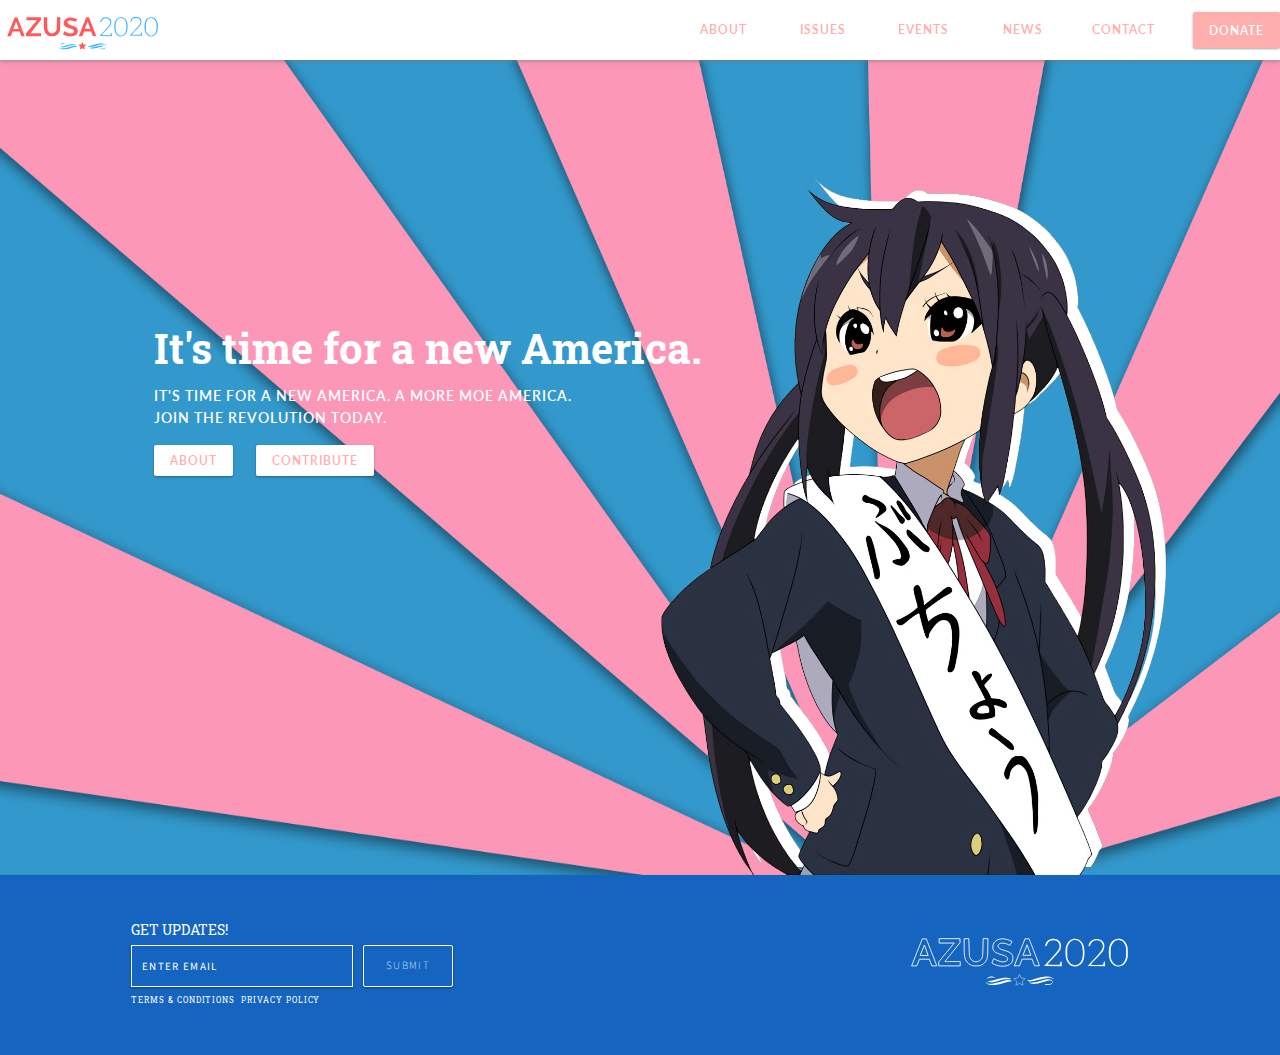
<file: index.html>
<!-- we are using html 5 -->
<!DOCTYPE html>
<html>

<head>
    <title>Azusa Nakano 2020</title>
    <meta name="description" content="Azusa 2020 Presidential Campaign" />
    <meta name="keywords" content="waifu" />
    <meta name="robots" content="nofollow" />
    <meta http-equiv="author" content="" />
    <!-- cacheing - not important -->
    <meta http-equiv="pragma" content="no-cache" />

    <link href="https://fonts.googleapis.com/css?family=Source+Sans+Pro|Oswald|Roboto+Slab|Lato" rel="stylesheet">

    <link rel="stylesheet" type="text/css" href="styles/indexstyle.css">

    <link rel="stylesheet" type="text/css" href="styles/style.css">

    <script src="https://ajax.googleapis.com/ajax/libs/jquery/3.2.1/jquery.min.js"></script>

</head>

<body>
    <div class="topbox">
        <a href="index.html">
            <img id="logo" src="assets/logo.svg">
        </a>
        <ul id="mainmenu">
            <li id="about">
                <a href="/about/about.html">
                    <div class="menubutton">ABOUT</div>
                </a>
            </li>
            <li id="issues">
                <a href="/">
                    <div class="menubutton">ISSUES</div>
                </a>
            </li>
            <li id="about">
                <a href="/">
                    <div class="menubutton">EVENTS</div>
                </a>
            </li>
            <li id="news">
                <a href="/">
                    <div class="menubutton">NEWS</div>
                </a>
            </li>
            <li id="contacts">
                <a href="/">
                    <div class="menubutton">CONTACT</div>
                </a>
            </li>
            <li id="donate">
                <a href="/">
                    <div class="button menubutton">DONATE</div>
                </a>
            </li>
        </ul>
    </div>
    <div class="topbg"></div>
    <div id="banner">
        <div class="bannertext">
            <h1>It's time for a new America.</h1>
            <p>
                It's time for a new America. A more moe America. <br>
                Join the revolution today.
            </p>
            <a class="button bannerbutton" href="/">ABOUT</a>
            <a class="button bannerbutton" href="/">CONTRIBUTE</a>
        </div>
        <img id="nyan" src="assets/azusa.png">
    </div>
    <div id="bannerbg">
        <img id="rays" src="assets/rays.png">
    </div>

    <div id="footerbg">
        <div id="footer">
            <div id="inputwrap">
                <div id="support">Get updates!</div>
                <form class="form">
                    <input type="text" id="email" placeholder="ENTER EMAIL">
                    <button type="button" class="button submit">submit</button>
                </form>
                <a class="link" id="terms" href="https://www.niceme.me">
                    Terms & Conditions
                </a>
                <a class="link" id="policy" href="https://www.niceme.me">
                    Privacy Policy
                </a>
            </div>

            <div class="linkbox">
                <img id="whitelogo" src="/assets/whitelogo.svg">
            </div>
        </div>
    </div>



</body>

</html>
</file>
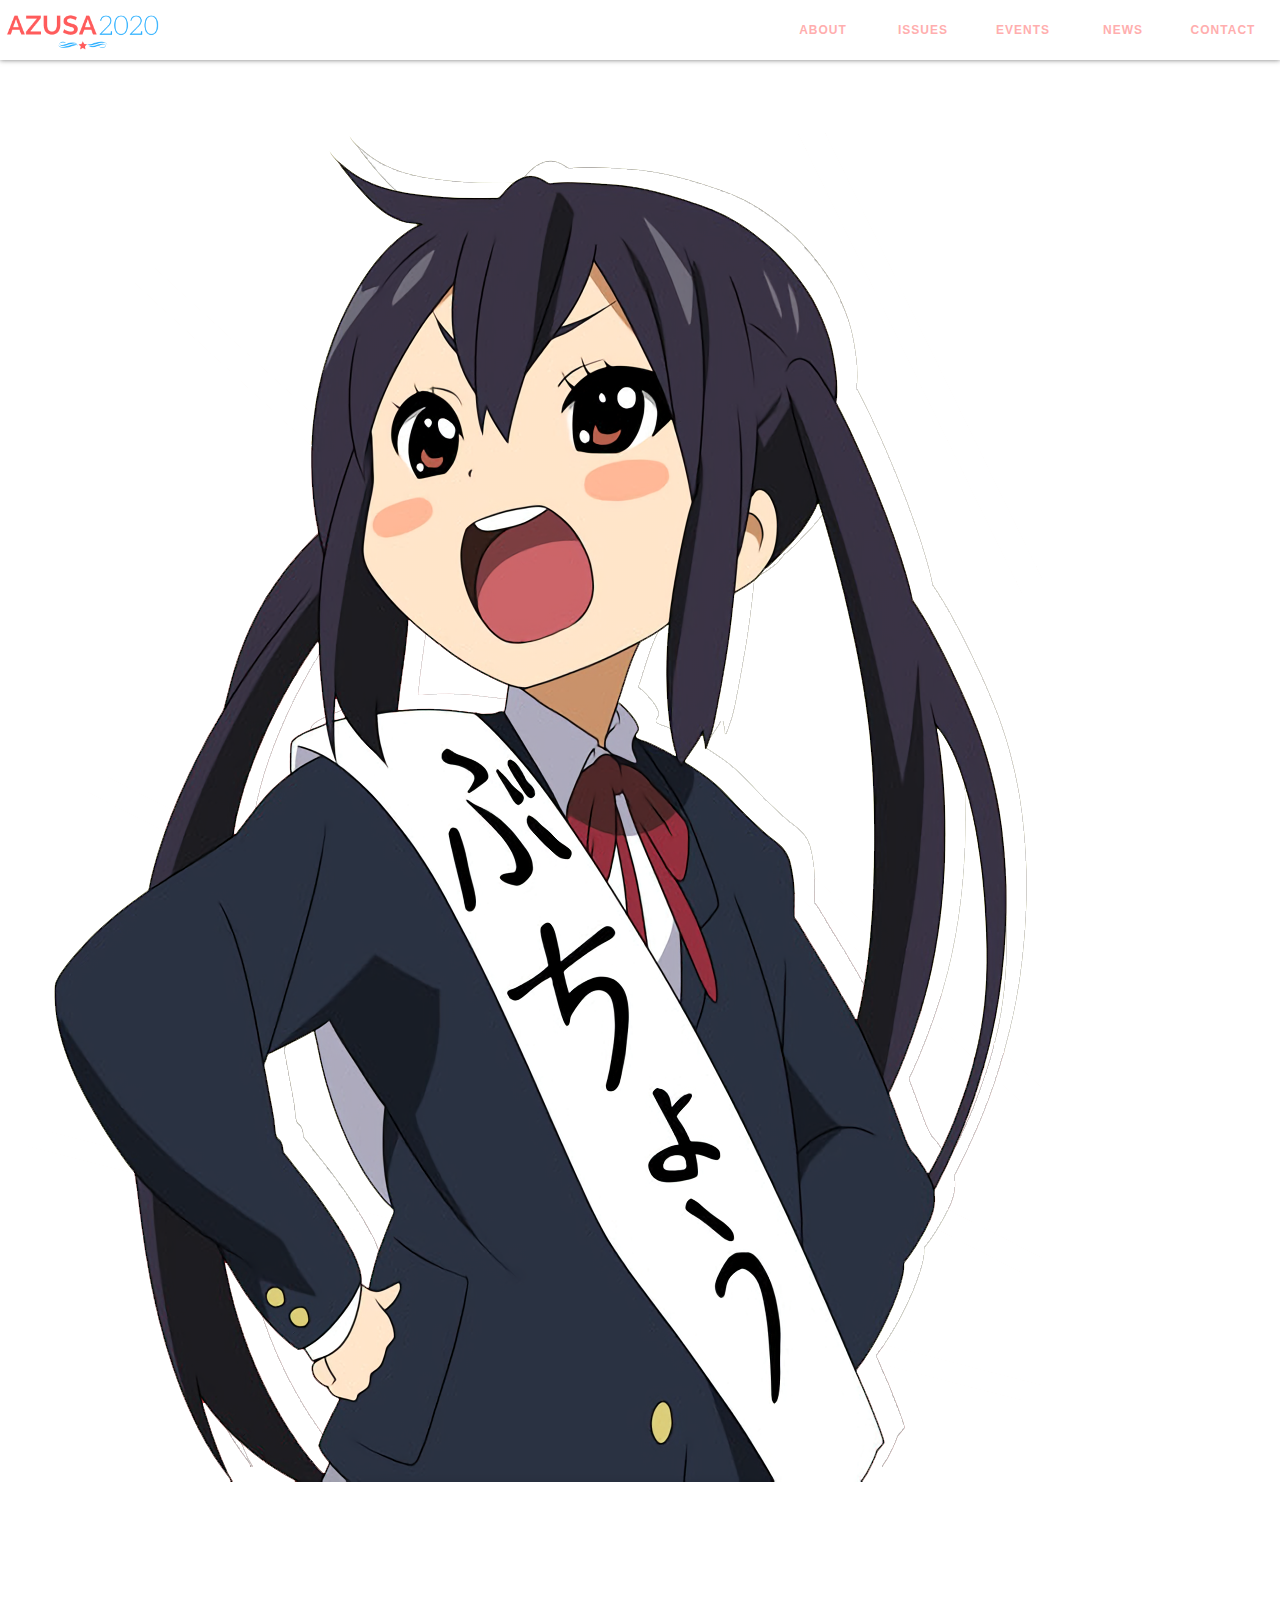
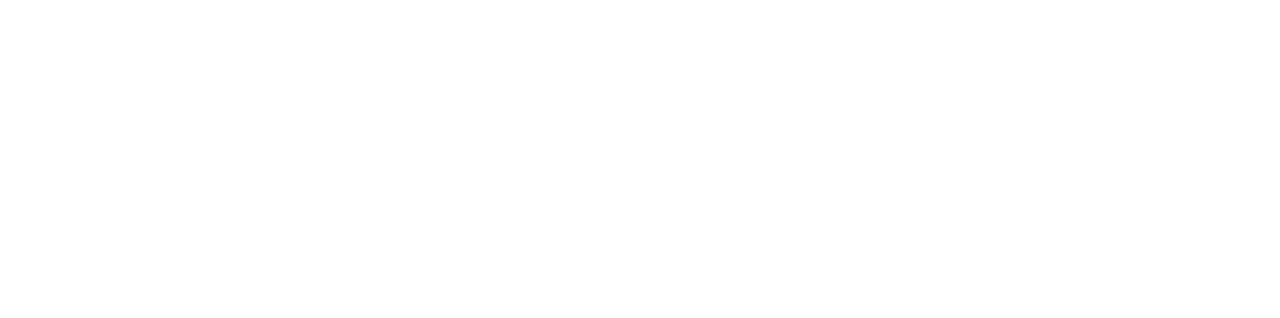
<file: index/index.html>
<!-- we are using html 5 -->
<!DOCTYPE html>
<html>

<head>
    <title>About</title>
    <meta name="description" content="Azusa 2020 Presidential Campaign" />
    <meta name="keywords" content="waifu" />
    <meta name="robots" content="nofollow" />
    <meta http-equiv="author" content="" />
    <!-- cacheing - not important -->
    <meta http-equiv="pragma" content="no-cache" />
    <link href="https://fonts.googleapis.com/css?family=Oswald|Raleway|Roboto|Roboto Slab" rel="stylesheet">
    <link rel="stylesheet" type="text/css" href="../styles/style.css">
</head>

<body>
    <div class="topbox">
        <a href="index.html"><img src="../assets/logo.png" alt="logo" id="logo"></a>
        <ul id="mainmenu">
            <li id="about">
                <a href="/">
                    <div class="menubutton">ABOUT</div>
                </a>
            </li>
            <li id="issues">
                <a href="/">
                    <div class="menubutton">ISSUES</div>
                </a>
            </li>
            <li id="about">
                <a href="/">
                    <div class="menubutton">EVENTS</div>
                </a>
            </li>
            <li id="news">
                <a href="/">
                    <div class="menubutton">NEWS</div>
                </a>
            </li>
            <li id="contacts">
                <a href="/">
                    <div class="menubutton">CONTACT</div>
                </a>
            </li>
        </ul>
    </div>
    <div class="topbg"></div>
    <div id="banner">
        <div class="bannertext">
            <h1>It's time for a new America.</h1>
            <p>
                Azunyan is best girl, Mio is trash tier scum. Fight me, heathens. <br> It's time for a new America. A more moe America.
            </p>
        </div>
        <img id="nyan" src="../assets/azusa.png">
    </div>
    <div id="bannerbg"></div>
    <div id="leftbox">
    </div>
    <div id="rightbox">
    </div>
    <t class="text">Lorem ipsum dolor sit amet, consectetur adipiscing elit. Maecenas sed ipsum ex. Phasellus cursus luctus tortor, id tempus est tristique lobortis. Vestibulum ante ipsum primis in faucibus orci luctus et ultrices posuere cubilia Curae; Nullam euismod nisl mi, sed finibus dolor faucibus eu. Nullam malesuada eu enim nec varius. Quisque et sapien purus. Maecenas ut metus ligula. Nam eu dignissim erat. Quisque egestas fringilla urna, hendrerit pulvinar massa pretium et. Donec fermentum lacinia erat a ultricies. Vivamus tortor augue, elementum eu sollicitudin nec, luctus semper ipsum. <br><br> Vestibulum aliquet sed lorem nec consectetur. Vivamus rutrum purus nec eros interdum elementum. Phasellus tincidunt dui quis auctor rutrum. Fusce tempus tincidunt gravida. Praesent ultricies arcu nec turpis aliquam feugiat. Aenean in tellus quis velit molestie venenatis. Nam consectetur lacinia sem ut gravida. Proin finibus in massa a sodales. Nulla tincidunt lacinia ipsum eget pulvinar. Nunc sagittis sodales mauris, quis tincidunt ante molestie non. Donec a rhoncus eros. Donec blandit quis ex eget consequat. Integer pulvinar congue porttitor. Phasellus malesuada efficitur augue, vel lacinia risus egestas eget. Nulla ullamcorper magna nunc, in posuere leo commodo eu. In tristique accumsan metus sit amet imperdiet. <br><br> Maecenas ac eros congue ex interdum viverra. Vestibulum vel purus nec erat venenatis lobortis ut sed odio. Nunc rutrum ante at aliquam lacinia. Vivamus posuere sem lorem, ac cursus neque facilisis non. Cras a tellus diam. Donec eros tortor, hendrerit vitae dui in, ullamcorper viverra eros. Aliquam aliquet erat sapien, ut finibus mi volutpat in. Aliquam gravida dolor sed auctor luctus. Aenean finibus lectus elit, tincidunt tempus metus efficitur vulputate. Nullam egestas lacus odio, sed molestie nibh eleifend dictum. Sed condimentum vel eros id finibus. <br><br> Nullam sit amet finibus justo. Morbi ut porta felis. Fusce quis sodales dolor, quis malesuada odio. Sed gravida, turpis in mattis posuere, nisl eros accumsan mauris, dictum sagittis orci tortor at urna. Proin ultrices felis sed luctus convallis. Praesent eu elementum justo. Praesent vestibulum ullamcorper erat, in vestibulum dui gravida eget. Sed sed tortor vel sem euismod pellentesque in a dolor. Sed lectus felis, gravida vel lacinia eu, vehicula et arcu. Praesent quis ultrices nisl. Aenean eu odio leo. Maecenas ac consequat massa. Morbi eget tortor ac neque interdum convallis. Sed mi lectus, finibus vitae massa a, blandit accumsan dolor.<br><br> Morbi efficitur consequat arcu vel pretium. Morbi eget dui viverra, vehicula enim sit amet, ullamcorper dolor. In pellentesque mi risus, interdum feugiat nulla gravida sed. Class aptent taciti sociosqu ad litora torquent per conubia nostra, per inceptos himenaeos. Duis lobortis, ante nec tristique sagittis, massa orci scelerisque dui, auctor dictum nibh ipsum at dolor. Donec semper congue eros sed finibus. Aliquam mauris magna, scelerisque nec nisi id, aliquet pulvinar leo.
    </t>
</body>

</html>
</file>
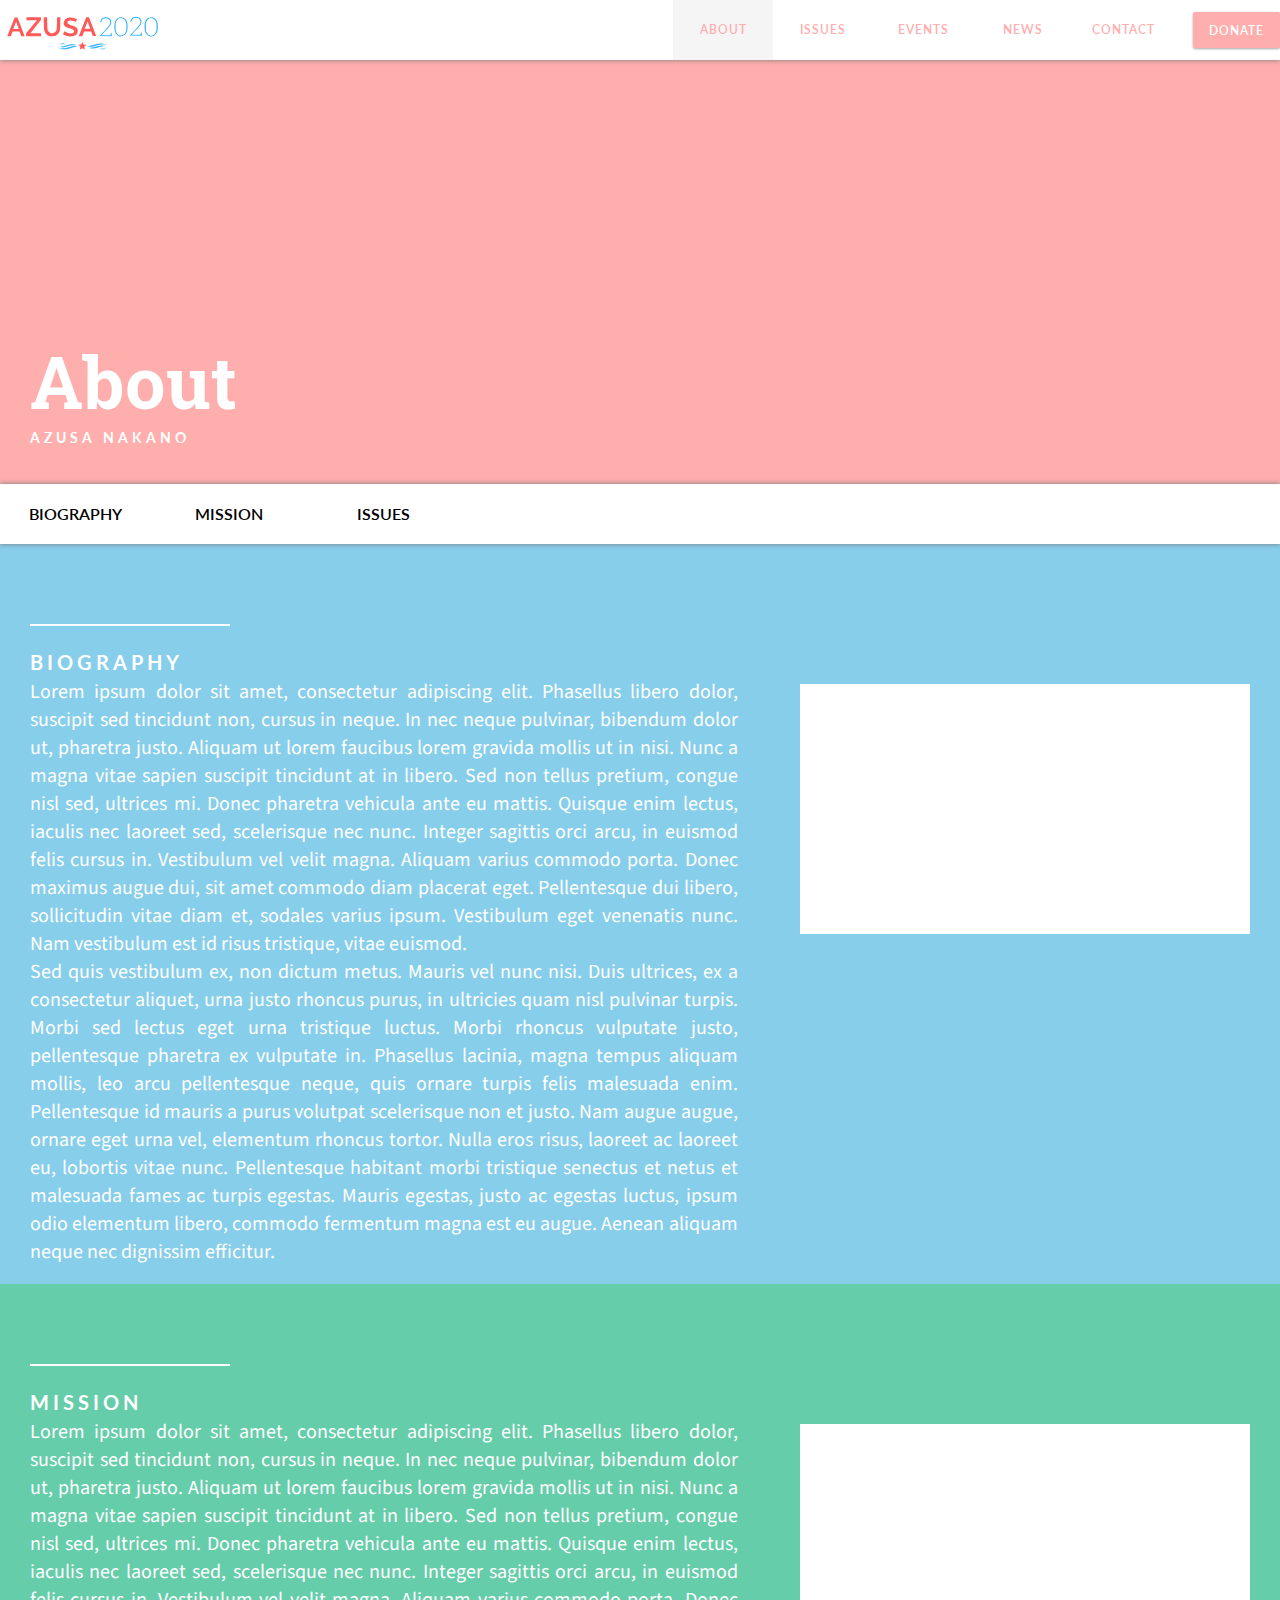
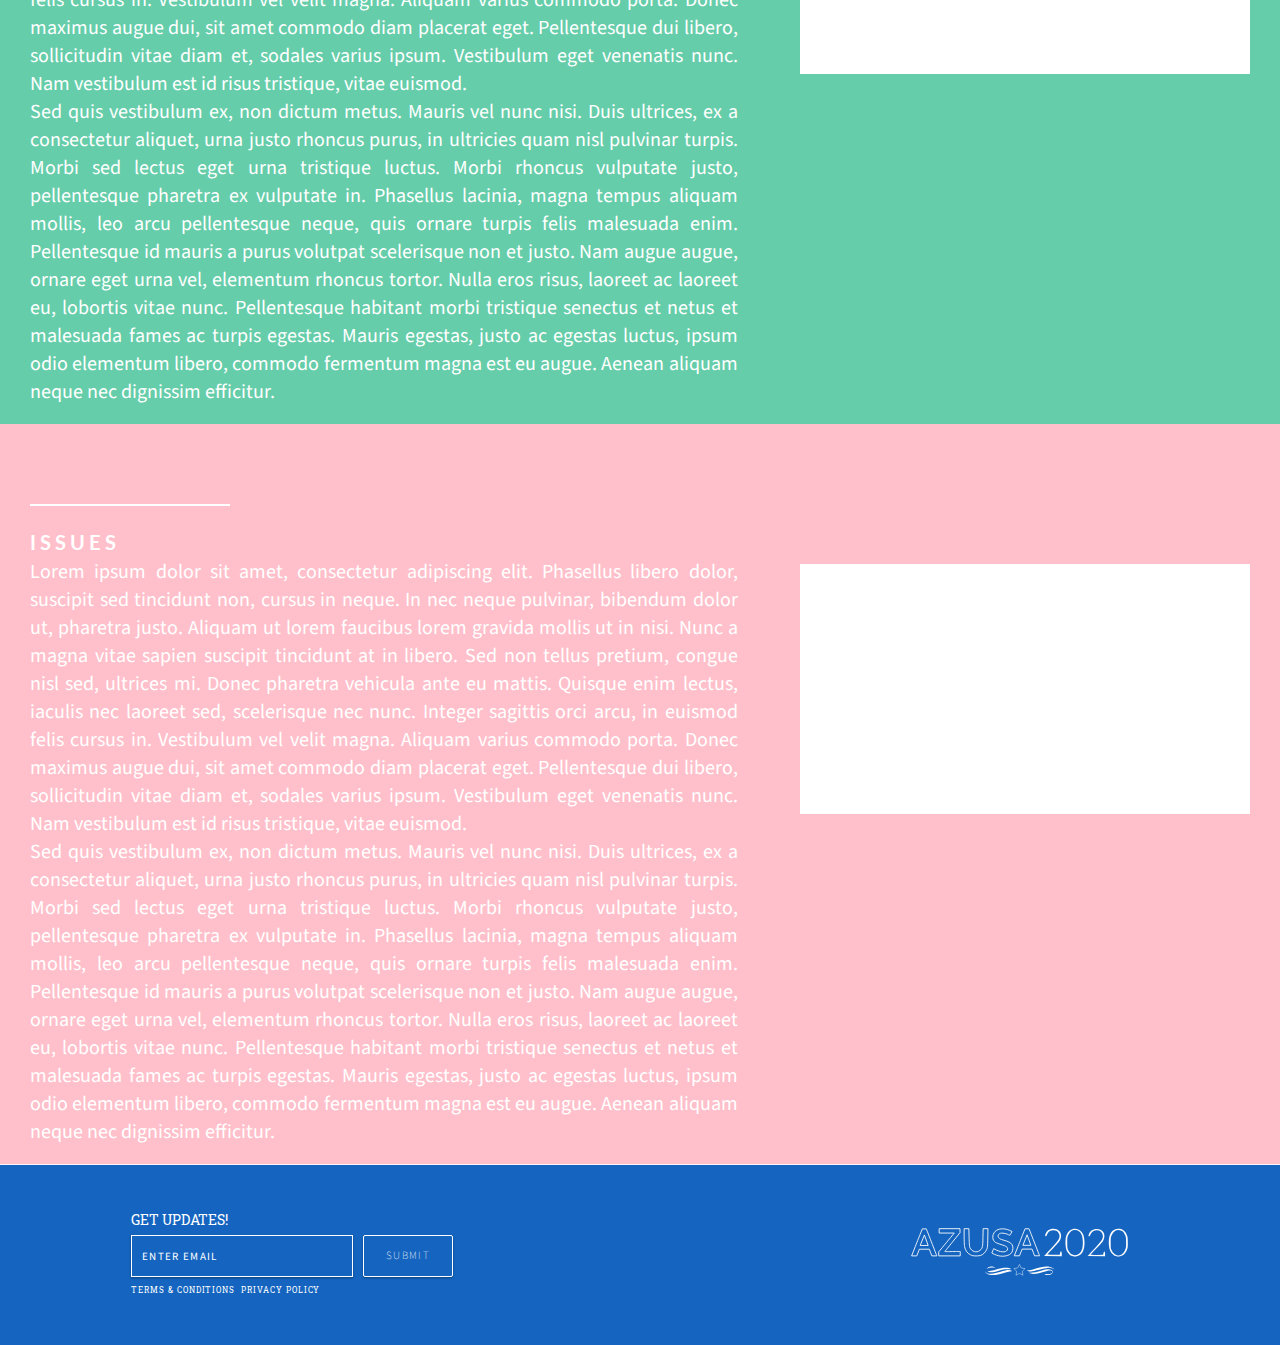
<file: about/about.html>
<!-- we are using html 5 -->
<!DOCTYPE html>
<html>

<head>
    <title>About</title>
    <meta name="description" content="Azusa 2020 Presidential Campaign" />
    <meta name="keywords" content="waifu" />
    <meta name="robots" content="nofollow" />
    <meta http-equiv="author" content="" />
    <!-- cacheing - not important -->
    <meta http-equiv="pragma" content="no-cache" />
    <link href="https://fonts.googleapis.com/css?family=Oswald|Lato|Roboto|Roboto Slab|Source+Sans+Pro" rel="stylesheet">
    <link rel="stylesheet" type="text/css" href="../styles/aboutstyle.css">
    <link rel="stylesheet" type="text/css" href="../styles/style.css">
    <script src="https://ajax.googleapis.com/ajax/libs/jquery/3.2.1/jquery.min.js"></script>
</head>

<body>

    <div class="topbox">
        <a href="/index.html">
            <img id="logo" src="../assets/logo.svg">
        </a>
        <ul id="mainmenu">
            <li id="about">
                <a href="/">
                    <div class="menubutton">ABOUT</div>
                </a>
            </li>
            <li id="issues">
                <a href="/">
                    <div class="menubutton">ISSUES</div>
                </a>
            </li>
            <li id="evemts">
                <a href="/">
                    <div class="menubutton">EVENTS</div>
                </a>
            </li>
            <li id="news">
                <a href="/">
                    <div class="menubutton">NEWS</div>
                </a>
            </li>
            <li id="contacts">
                <a href="/">
                    <div class="menubutton">CONTACT</div>
                </a>
            </li>
            <li id="donate">
                <a href="/">
                    <div class="button menubutton">DONATE</div>
                </a>
            </li>
        </ul>
    </div>
    <div class="topbg"></div>
    <div id="banner">
        <div class="bannertext">
            <h1>About</h1>
            <h4>AZUSA NAKANO</h4>
        </div>
    </div>
    <div id="bannerbg"></div>
    <div class="menubar">
        <ul id="menu">
            <li id="biographybutton">
                <a href="#biography">
                    <div class="menubutton">BIOGRAPHY</div>
                </a>
            </li>
            <li id="missionbutton">
                <a href="#mission">
                    <div class="menubutton">MISSION</div>
                </a>
            </li>
            <li id="issuesbutton">
                <a href="#issues">
                    <div class="menubutton">ISSUES</div>
                </a>
            </li>
        </ul>
    </div>
    <div class="menubg"></div>
    <div name="biography" id="firstbg">
        <div class="infobox">
            <div class="spacer"></div><br>
            <h4>BIOGRAPHY</h4>
            <p>
                Lorem ipsum dolor sit amet, consectetur adipiscing elit. Phasellus libero dolor, suscipit sed tincidunt non, cursus in neque. In nec neque pulvinar, bibendum dolor ut, pharetra justo. Aliquam ut lorem faucibus lorem gravida mollis ut in nisi. Nunc a magna vitae sapien suscipit tincidunt at in libero. Sed non tellus pretium, congue nisl sed, ultrices mi. Donec pharetra vehicula ante eu mattis. Quisque enim lectus, iaculis nec laoreet sed, scelerisque nec nunc. Integer sagittis orci arcu, in euismod felis cursus in. Vestibulum vel velit magna. Aliquam varius commodo porta. Donec maximus augue dui, sit amet commodo diam placerat eget. Pellentesque dui libero, sollicitudin vitae diam et, sodales varius ipsum. Vestibulum eget venenatis nunc. Nam vestibulum est id risus tristique, vitae euismod.
            </p>
            <p>
                Sed quis vestibulum ex, non dictum metus. Mauris vel nunc nisi. Duis ultrices, ex a consectetur aliquet, urna justo rhoncus purus, in ultricies quam nisl pulvinar turpis. Morbi sed lectus eget urna tristique luctus. Morbi rhoncus vulputate justo, pellentesque pharetra ex vulputate in. Phasellus lacinia, magna tempus aliquam mollis, leo arcu pellentesque neque, quis ornare turpis felis malesuada enim. Pellentesque id mauris a purus volutpat scelerisque non et justo. Nam augue augue, ornare eget urna vel, elementum rhoncus tortor. Nulla eros risus, laoreet ac laoreet eu, lobortis vitae nunc. Pellentesque habitant morbi tristique senectus et netus et malesuada fames ac turpis egestas. Mauris egestas, justo ac egestas luctus, ipsum odio elementum libero, commodo fermentum magna est eu augue. Aenean aliquam neque nec dignissim efficitur.
            </p>
            <div id="pic1"></div>
        </div>
        <div name="mission" id="secondbg">
            <div class="infobox">
                <div class="spacer"></div><br>
                <h4>MISSION</h4>
                <p>
                    Lorem ipsum dolor sit amet, consectetur adipiscing elit. Phasellus libero dolor, suscipit sed tincidunt non, cursus in neque. In nec neque pulvinar, bibendum dolor ut, pharetra justo. Aliquam ut lorem faucibus lorem gravida mollis ut in nisi. Nunc a magna vitae sapien suscipit tincidunt at in libero. Sed non tellus pretium, congue nisl sed, ultrices mi. Donec pharetra vehicula ante eu mattis. Quisque enim lectus, iaculis nec laoreet sed, scelerisque nec nunc. Integer sagittis orci arcu, in euismod felis cursus in. Vestibulum vel velit magna. Aliquam varius commodo porta. Donec maximus augue dui, sit amet commodo diam placerat eget. Pellentesque dui libero, sollicitudin vitae diam et, sodales varius ipsum. Vestibulum eget venenatis nunc. Nam vestibulum est id risus tristique, vitae euismod.
                </p>
                <p>
                    Sed quis vestibulum ex, non dictum metus. Mauris vel nunc nisi. Duis ultrices, ex a consectetur aliquet, urna justo rhoncus purus, in ultricies quam nisl pulvinar turpis. Morbi sed lectus eget urna tristique luctus. Morbi rhoncus vulputate justo, pellentesque pharetra ex vulputate in. Phasellus lacinia, magna tempus aliquam mollis, leo arcu pellentesque neque, quis ornare turpis felis malesuada enim. Pellentesque id mauris a purus volutpat scelerisque non et justo. Nam augue augue, ornare eget urna vel, elementum rhoncus tortor. Nulla eros risus, laoreet ac laoreet eu, lobortis vitae nunc. Pellentesque habitant morbi tristique senectus et netus et malesuada fames ac turpis egestas. Mauris egestas, justo ac egestas luctus, ipsum odio elementum libero, commodo fermentum magna est eu augue. Aenean aliquam neque nec dignissim efficitur.
                </p>
                <div id="pic1"></div>
            </div>
        </div>
        <div name="issues" id="thirdbg">
            <div class="infobox">
                <div class="spacer"></div><br>
                <h4>ISSUES</h4>
                <p>
                    Lorem ipsum dolor sit amet, consectetur adipiscing elit. Phasellus libero dolor, suscipit sed tincidunt non, cursus in neque. In nec neque pulvinar, bibendum dolor ut, pharetra justo. Aliquam ut lorem faucibus lorem gravida mollis ut in nisi. Nunc a magna vitae sapien suscipit tincidunt at in libero. Sed non tellus pretium, congue nisl sed, ultrices mi. Donec pharetra vehicula ante eu mattis. Quisque enim lectus, iaculis nec laoreet sed, scelerisque nec nunc. Integer sagittis orci arcu, in euismod felis cursus in. Vestibulum vel velit magna. Aliquam varius commodo porta. Donec maximus augue dui, sit amet commodo diam placerat eget. Pellentesque dui libero, sollicitudin vitae diam et, sodales varius ipsum. Vestibulum eget venenatis nunc. Nam vestibulum est id risus tristique, vitae euismod.
                </p>
                <p>
                    Sed quis vestibulum ex, non dictum metus. Mauris vel nunc nisi. Duis ultrices, ex a consectetur aliquet, urna justo rhoncus purus, in ultricies quam nisl pulvinar turpis. Morbi sed lectus eget urna tristique luctus. Morbi rhoncus vulputate justo, pellentesque pharetra ex vulputate in. Phasellus lacinia, magna tempus aliquam mollis, leo arcu pellentesque neque, quis ornare turpis felis malesuada enim. Pellentesque id mauris a purus volutpat scelerisque non et justo. Nam augue augue, ornare eget urna vel, elementum rhoncus tortor. Nulla eros risus, laoreet ac laoreet eu, lobortis vitae nunc. Pellentesque habitant morbi tristique senectus et netus et malesuada fames ac turpis egestas. Mauris egestas, justo ac egestas luctus, ipsum odio elementum libero, commodo fermentum magna est eu augue. Aenean aliquam neque nec dignissim efficitur.
                </p>
                <div id="pic1"></div>
            </div>
        </div>
    </div>
    <div id="footerbg">
        <div id="footer">
            <div id="inputwrap">
                <div id="support">Get updates!</div>
                <form class="form">
                    <input type="text" id="email" placeholder="ENTER EMAIL">
                    <button class="button submit">submit</button>
                </form>
                <a class="link" id="terms" href="https://www.niceme.me">
                    Terms & Conditions
                </a>
                <a class="link" id="policy" href="https://www.niceme.me">
                    Privacy Policy
                </a>
            </div>

            <div class="linkbox">
                <img id="whitelogo" src="/assets/whitelogo.svg">
            </div>
        </div>
    </div>



    <script src="/js/scroll.js"></script>
</body>
</html>
</file>
<file: styles/indexstyle.css>
/*FFAEAE*/

#nyan {
    position: absolute;
    bottom: 0px;
    right: 8%;
    height: 700px;
}

#rays {
    position: absolute;
    top: 0px;
    right: 0px;
    height: 875px;
    width: 100vw;
}

#bannerbg {
    position: absolute;
    display: block;
    top: 0px;
    left: 0px;
    width: 100%;
    height: 875px;
    background: #3399CC;
}

#banner {
    position: relative;
    width: 100%;
    height: 875px;
    top: 0px;
    width: 100%;
    z-index: 2;
}

#banner .bannertext {
    position: absolute;
    display: inline-block;
    height: 50px;
    top: 320px;
    left: 12%;
}

#banner h1 {
    font-family: 'Roboto Slab';
    margin: 0px 0px 10px 0px;
    top: 0%;
    font-size: 42px;
    font-weight: bold;
}

#banner p {
    position: relative;
    font-family: "Lato", sans-serif;
    text-transform: uppercase;
    margin-top: 10px;
    line-height: 22px;
    letter-spacing: 1px;
    font-size: 14px;
    font-weight: 600;
}

#banner .bannerbutton {
    position: relative;
    background: white;
    text-decoration: none;
    height: inherit;
    padding: 8px 16px 8px 16px;
    margin: 0px 20px 10px 0px;
    color: #FFAEAE;
}
</file>
<file: styles/style.css>
html,
body {
    margin: 0px;
    padding: 0px;
    border: 0px;
    outline: 0px;
    font-size: 100%;
    background: transparent;
    padding: 0px;
}

body {
    font-family: 'Source Sans Pro', sans-serif;
    left: auto;
    right: auto;
    margin: auto;
    max-width: 1340px;
    color: white;
}

.topbox {
    position: fixed;
    right: auto;
    max-width: 1340px;
    width: 100%;
    height: 60px;
    top: 0px;
    z-index: 9999;
}

.topbg {
    position: fixed;
    display: block;
    left: 0px;
    top: 0px;
    width: 100%;
    height: 60px;
    background: #fff;
    box-shadow: 0px 0px 5px 0px #777777;
    z-index: 9998;
}

#logo {
    position: relative;
    margin-top: 0px;
    top: 6px;
    height: 50px;
}

#mainmenu {
    position: relative;
    padding: none;
    display: inline-block;
    top: 0px;
    height: 60px;
    margin: 0px 0px 0px 0px;
    padding: 0px 7px;
    font-family: 'Lato', sans-serif;
    float: right;
    overflow: hidden;
    background: #fff;
    text-align: center;
    font-weight: 600;
    letter-spacing: 1px;
    font-size: 12px;
}

#mainmenu li {
    position: relative;
    display: block;
    float: left;
    width: 100px;
}

#mainmenu a {
    position: relative;
    line-height: 60px;
}

#mainmenu a:link {
    text-decoration: none;
    color: #FFAEAE;
}

#mainmenu a:visited {
    text-decoration: none;
    color: #FFAEAE;
}

#mainmenu div:hover {
    -webkit-transition: background-color 0.2s;
    background-color: #F5F5F5;
}

#mainmenu #donate {
    width: 80px;
    margin-left: 20px;
}

#mainmenu #donate div {
    position: absolute;
    color: white;
    background-color: #FFAEAE;
    top: 12px;
    height: 36px;
    line-height: 38px;
}

.button {
    font-family: "Lato";
    letter-spacing: 1px;
    font-weight: 600;
    font-size: 12px;
    border-radius: 2px;
    padding: 0px 16px 0px 16px;
    height: 36px;
    line-height: 36px;
    box-shadow: 0 1px 3px rgba(0, 0, 0, 0.12), 0 1px 2px rgba(0, 0, 0, 0.24);
    transition: all 0.3s cubic-bezier(.25, .8, .25, 1);
}

.button:hover {
    box-shadow: 0 2px 4px rgba(0, 0, 0, 0.25), 0 2px 3px rgba(0, 0, 0, 0.22);
}

#footerbg {
    position: absolute;
    left: 0px;
    width: 100%;
    height: 20vh;
    background-color: #1565c0;
    z-index: 99;
    box-shadow: 0 1px 3px rgba(0, 0, 0, 0.12), 0 1px 2px rgba(0, 0, 0, 0.24);
}

#footer {
    position: relative;
    top: 40px;
    width: 1040px;
    height: 100px;
    margin: 0px auto;
    z-index: 100;
}

#infoform {
    position: absolute;
    top: 50px;
    left: 50px;
}

.form {
    font-family: "Roboto Slab", sans-serif;
    display: inline;
    position: relative;
    top: 0px;
}

#support {
    font-family: "Roboto Slab";
    position: relative;
    width: 320px;
    font-size: 14px;
    text-transform: uppercase;
    line-height: 30px;
}

input {
    font-family: "Source Sans Pro";
    background: transparent;
    border: 0;
    color: white;
    display: inline;
    font-size: 100%;
    margin: 0;
    outline: 0;
    padding: 0;
    border: 1px solid #fff;
    padding: 0 10px 0 10px;
    height: 40px;
    width: 200px;
    font-size: 11px;
    text-transform: uppercase;
    letter-spacing: .12em;
    box-shadow: 0 1px 3px rgba(0, 0, 0, 0.12), 0 1px 2px rgba(0, 0, 0, 0.24);
}

input::-webkit-input-placeholder {
    color: white;
}

button {
    background: transparent;
    border: 1px solid #fff;
    width: 90px;
    color: white;
    text-align: center;
    display: inline-block;
    font-size: 11px;
    text-transform: uppercase;
    letter-spacing: .12em;
    -webkit-transition-duration: 0.3s;
    cursor: pointer;
}

.submit {
    position: absolute;
    font-family: "Source Sans Pro";
    letter-spacing: .12em;
    font-size: 11px;
    font-weight: 200;
    height: 42px;
    margin-left: 10px;
}

.submit:hover {
    background-color: #FFF;
    color: black;
}

#inputwrap {
    position: absolute;
    left: 11px;
    top: 0px;
    height: 90px;
}

.linkbox {
    position: absolute;
    right: 11px;
    top: 2px;
    width: 100px;
    height: 80px;
}

#whitelogo {
    position: absolute;
    right: 11px;
    display: block;
    top: 10px;
    height: 72px;
}

.link {
    font-family: "Roboto Slab";
    text-decoration: none;
    font-size: 8px;
    color: white;
}

.link:hover {
    text-decoration: underline;
}

#terms {
    position: absolute;
    bottom: 0px;
    left: 0px;
    text-transform: uppercase;
    letter-spacing: .12em;
}

#policy {
    position: absolute;
    bottom: 0px;
    left: 110px;
    text-transform: uppercase;
    letter-spacing: .12em;
}
</file>
<file: styles/aboutstyle.css>
body {
    background-color: #FFA6A0;
}

#about {
    background: #F5F5F5;
}

#bannerbg {
    position: absolute;
    display: block;
    top: 0px;
    left: 0px;
    width: 100%;
    height: 484px;
    background: #FFAEAE;
    box-shadow: 0px 0px 5px 0px #777777;
}

#banner {
    position: relative;
    width: 100%;
    height: 484px;
    top: 0px;
    width: 100%;
    z-index: 2;
}

#banner .bannertext {
    position: absolute;
    display: inline-block;
    height: 50px;
    bottom: 100px;
    left: 30px;
}

#banner h1 {
    font-family: 'Roboto Slab';
    margin: 0px 0px 0px 0px;
    top: 0%;
    font-size: 72px;
    font-weight: bold;
}

h4 {
    position: relative;
    font-family: 'Lato';
    margin: 0px 0px 0px 0px;
    font-size: 14px;
    font-weight: bold;
    letter-spacing: 4px;
}

br {
    display: block;
    line-height: 0px;
}

.menubar {
    position: relative;
    max-width: 1340px;
    width: 100%;
    height: 60px;
    top: 0px;
}

.menubg {
    position: absolute;
    display: block;
    left: 0px;
    top: 484px;
    width: 100%;
    height: 60px;
    background: #fff;
    box-shadow: 0px 0px 5px 0px #777777;
    z-index: 998;
}

#menu {
    display: inline;
    position: absolute;
    top: 0px;
    left: 0px;
    width: auto;
    height: 60px;
    margin: 0px 0px 0px 0px;
    padding: 0px 0px 0px 0px;
    font-family: 'Lato', sans-serif;
    font-weight: 600;
    overflow: hidden;
    text-align: center;
    z-index: 1000;
}

#menu li {
    position: relative;
    left: 0px;
    margin: 0px 0px 0px 0px;
    display: inline-block;
    width: 150px;
}

#menu a {
    position: relative;
    line-height: 60px;
}

#menu a:link {
    text-decoration: none;
    color: #000;
}

#menu a:visited {
    text-decoration: none;
    color: #000;
}

#menu div:hover {
    -webkit-transition: background-color 0.2s;
    background-color: #F5F5F5;
}

.spacer {
    position: relative;
    width: 200px;
    display: block;
    float: left;
    height: 2px;
    background-color: white;
    color: white;
    margin: 0px auto;
}

.infobox {
    position: relative;
    width: 1220px;
    margin: 0px auto;
    margin-top: 80px;
    text-align: justify;
}

.infobox h4 {
    font-family: "Lato";
    display: block;
    font-size: 20px;
    margin: 4px auto;
}

#firstbg {
    position: absolute;
    background-color: skyblue;
    top: 544px;
    left: 0px;
    height: 740px;
    width: 100%;
    box-shadow: 0px 0px 5px 0px #777777;
    z-index 102;
}

#secondbg {
    position: absolute;
    background-color: mediumaquamarine;
    top: 740px;
    left: 0px;
    height: 740px;
    width: 100%;
    z-index: 101;
}

#thirdbg {
    position: absolute;
    background-color: pink;
    top: 1480px;
    left: 0px;
    height: 740px;
    width: 100%;
    z-index: 101;
}

p {
    display: inline-block;
    font-family: "Source Sans Pro", sans-serif;
    font-size: 20px;
    margin: 0px auto;
    position: relative;
    width: 58%;
    top: 0px;
}

#pic1 {
    top: 60px;
    position: absolute;
    height: 250px;
    width: 450px;
    background-color: white;
    right: 0px;
}

#footerbg {
    top: 2765px;
}

#footer {

}
</file>
